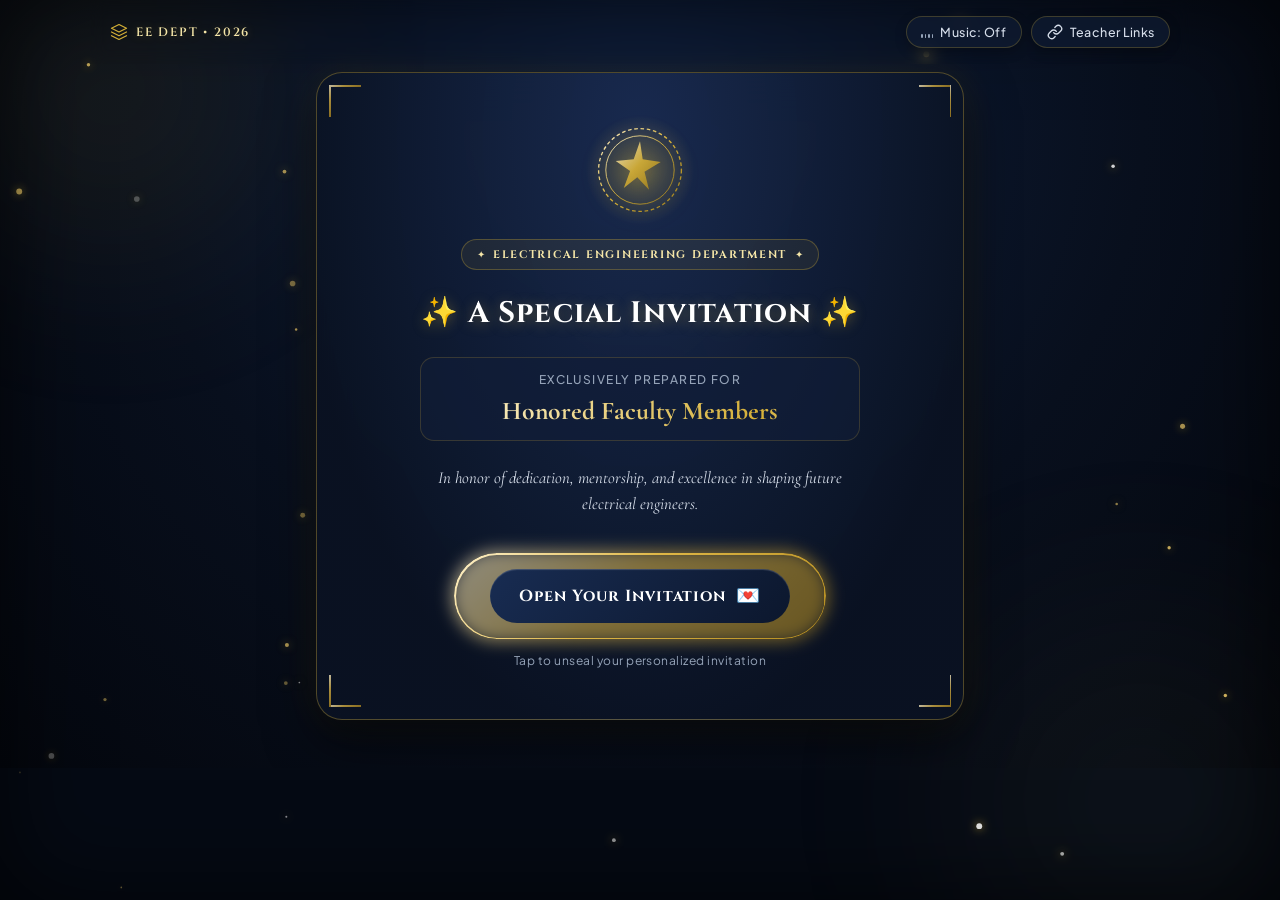
<file: index.html>
<!DOCTYPE html>
<html lang="en">
<head>
  <meta charset="UTF-8">
  <script>
    // Ensure base href is set so nested routes like /invite/:slug resolve assets from the app root
    (function() {
      var pathname = window.location.pathname;
      var baseHref = '/';
      if (pathname.includes('/invite/')) {
        baseHref = pathname.substring(0, pathname.indexOf('/invite/') + 1);
      }
      var baseEl = document.createElement('base');
      baseEl.href = baseHref;
      document.head.insertBefore(baseEl, document.head.firstChild);
    })();
  </script>
  <meta name="viewport" content="width=device-width, initial-scale=1.0, maximum-scale=5.0">
  <title>Teacher’s Day Celebration 2026 | Electrical Engineering Department</title>
  <meta name="description" content="A special digital invitation to the Teacher's Day Celebration 2026 - Electrical Engineering Department.">
  <meta name="theme-color" content="#070d18">

  <!-- Open Graph / WhatsApp Sharing Meta Tags -->
  <meta property="og:title" content="A Special Invitation | Teacher's Day Celebration 2026">
  <meta property="og:description" content="You are cordially invited to the Teacher's Day Celebration by the Electrical Engineering Department.">
  <meta property="og:type" content="website">

  <!-- Favicon & Icons -->
  <link rel="icon" href="data:image/svg+xml,<svg xmlns='http://www.w3.org/2000/svg' viewBox='0 0 100 100'><text y='.9em' font-size='90'>🎓</text></svg>">

  <!-- Google Fonts: Cormorant Garamond, Cinzel & Plus Jakarta Sans -->
  <link rel="preconnect" href="https://fonts.googleapis.com">
  <link rel="preconnect" href="https://fonts.gstatic.com" crossorigin>
  <link href="https://fonts.googleapis.com/css2?family=Cinzel:wght@500;600;700;800&family=Cormorant+Garamond:ital,wght@0,400;0,600;0,700;1,400;1,600&family=Plus+Jakarta+Sans:wght@300;400;500;600;700&display=swap" rel="stylesheet">

  <!-- GitHub Pages SPA Redirect Receiver Script -->
  <script>
    (function(l) {
      if (l.search[1] === '/') {
        var decoded = l.search.slice(1).split('&').map(function(s) { 
          return s.replace(/~and~/g, '&');
        }).join('?');
        window.history.replaceState(null, null,
          l.pathname.slice(0, -1) + decoded + l.hash
        );
      }
    }(window.location));
  </script>

  <link rel="stylesheet" href="style.css">
</head>
<body>
  <!-- Ambient Gold Dust Canvas -->
  <canvas id="particlesCanvas" class="particles-canvas" aria-hidden="true"></canvas>

  <!-- Background Decorative Glows -->
  <div class="glow-orb orb-top-left" aria-hidden="true"></div>
  <div class="glow-orb orb-bottom-right" aria-hidden="true"></div>
  <div class="ambient-vignette" aria-hidden="true"></div>

  <!-- Audio Control Bar (Top Right) -->
  <header class="top-nav">
    <div class="brand-crest">
      <svg class="crest-icon" viewBox="0 0 24 24" fill="none" stroke="currentColor" stroke-width="1.6" stroke-linecap="round" stroke-linejoin="round">
        <path d="M12 2L2 7l10 5 10-5-10-5zM2 17l10 5 10-5M2 12l10 5 10-5"/>
      </svg>
      <span class="crest-text">EE DEPT • 2026</span>
    </div>

    <div class="nav-actions">
      <!-- Music Toggle Button -->
      <button id="musicToggleBtn" class="pill-btn music-btn" aria-label="Toggle ambient music" title="Toggle background music">
        <span class="music-waves" aria-hidden="true">
          <span></span><span></span><span></span><span></span>
        </span>
        <span id="musicBtnLabel" class="music-label">Music: Off</span>
      </button>

      <!-- Admin / Links Directory Button -->
      <button id="directoryModalBtn" class="pill-btn directory-btn" aria-label="Teacher Links Directory" title="View all 9 personalized links">
        <svg viewBox="0 0 24 24" width="16" height="16" fill="none" stroke="currentColor" stroke-width="2" stroke-linecap="round" stroke-linejoin="round">
          <path d="M10 13a5 5 0 0 0 7.54.54l3-3a5 5 0 0 0-7.07-7.07l-1.72 1.71"/>
          <path d="M14 11a5 5 0 0 0-7.54-.54l-3 3a5 5 0 0 0 7.07 7.07l1.71-1.71"/>
        </svg>
        <span>Teacher Links</span>
      </button>
    </div>
  </header>

  <!-- MAIN WRAPPER -->
  <main class="invitation-container" id="mainApp">

    <!-- ==============================================
         STAGE 1: LUXURY COVER / ENVELOPE OPENING SCREEN
         ============================================== -->
    <section id="coverStage" class="screen-stage active" aria-label="Invitation Cover">
      <div class="cover-card glass-panel">
        
        <!-- Ornate Corner Accents -->
        <div class="ornament top-left" aria-hidden="true"></div>
        <div class="ornament top-right" aria-hidden="true"></div>
        <div class="ornament bottom-left" aria-hidden="true"></div>
        <div class="ornament bottom-right" aria-hidden="true"></div>

        <div class="cover-content">
          <!-- Sparkle Emblem -->
          <div class="emblem-wrapper">
            <div class="emblem-halo"></div>
            <div class="emblem-circle">
              <svg class="emblem-svg" viewBox="0 0 100 100" fill="none">
                <circle cx="50" cy="50" r="46" stroke="url(#goldGradient)" stroke-width="1.5" stroke-dasharray="4 3"/>
                <circle cx="50" cy="50" r="38" stroke="url(#goldGradient)" stroke-width="1"/>
                <path d="M50 18 L53 38 L73 41 L55 52 L60 72 L47 58 L32 70 L39 51 L23 40 L43 38 Z" fill="url(#goldGradient)" opacity="0.9"/>
                <defs>
                  <linearGradient id="goldGradient" x1="0%" y1="0%" x2="100%" y2="100%">
                    <stop offset="0%" stop-color="#fdf0cd"/>
                    <stop offset="50%" stop-color="#d4af37"/>
                    <stop offset="100%" stop-color="#9a7b1c"/>
                  </linearGradient>
                </defs>
              </svg>
            </div>
          </div>

          <div class="golden-tag">
            <span class="tag-sparkle">✦</span>
            <span class="tag-text">ELECTRICAL ENGINEERING DEPARTMENT</span>
            <span class="tag-sparkle">✦</span>
          </div>

          <h2 class="cover-badge">✨ A Special Invitation ✨</h2>

          <!-- Dynamic greeting teaser if valid teacher -->
          <div id="coverTeacherTeaser" class="cover-teaser">
            <span class="prepared-for">Exclusively prepared for</span>
            <div id="teaserTeacherName" class="teacher-highlight shimmer-text">Honored Faculty Member</div>
          </div>

          <p class="cover-subtext">
            In honor of dedication, mentorship, and excellence in shaping future electrical engineers.
          </p>

          <!-- Interactive Seal Button -->
          <div class="envelope-cta">
            <button id="openInvitationBtn" class="luxury-open-btn" aria-label="Open Your Invitation">
              <span class="btn-glow"></span>
              <span class="btn-border"></span>
              <span class="btn-text">
                <span class="btn-label">Open Your Invitation</span>
                <span class="btn-icon">💌</span>
              </span>
            </button>
            <span class="btn-hint">Tap to unseal your personalized invitation</span>
          </div>

        </div>
      </div>
    </section>

    <!-- ==============================================
         STAGE 2: MAIN PERSONALIZED INVITATION CARD
         ============================================== -->
    <section id="cardStage" class="screen-stage hidden" aria-label="Personalized Invitation Details">
      <div class="invitation-card-wrapper">
        <article class="invitation-card glass-panel" id="printableCard">

          <!-- Gold Metallic Foil Borders & Filigrees -->
          <div class="ornament top-left" aria-hidden="true"></div>
          <div class="ornament top-right" aria-hidden="true"></div>
          <div class="ornament bottom-left" aria-hidden="true"></div>
          <div class="ornament bottom-right" aria-hidden="true"></div>
          <div class="card-inner-border" aria-hidden="true"></div>

          <div class="card-body">
            
            <!-- Top Leaf Header -->
            <div class="invite-header-tag">
              <span class="leaf-deco">🌿</span>
              <span class="card-subtitle-text">A Special Invitation</span>
              <span class="leaf-deco">🌿</span>
            </div>

            <!-- Personalized Salutation -->
            <div class="salutation-container">
              <div class="greeting-prefix">Dear</div>
              <h1 id="invitationTeacherName" class="teacher-title-name">
                Prof. Dr. Irfan Abid
              </h1>
              <div class="salutation-line" aria-hidden="true"></div>
            </div>

            <!-- Inspirational Quote -->
            <blockquote class="teacher-quote">
              <span class="quote-mark">“</span>
              <span class="quote-text">A great teacher inspires, guides, and leaves a lasting impact.</span>
              <span class="quote-mark">”</span>
            </blockquote>

            <div class="intro-courtesy">
              With heartfelt gratitude and appreciation,<br>
              You are warmly invited to our
            </div>

            <!-- Event Title Badge -->
            <div class="event-title-badge">
              <div class="crest-line" aria-hidden="true"></div>
              <h2 class="main-event-title">Teacher’s Day Celebration 2026</h2>
              <div class="crest-line" aria-hidden="true"></div>
            </div>

            <!-- Event Metadata Grid -->
            <div class="event-details-grid">
              
              <div class="detail-item">
                <div class="detail-icon-circle">
                  <span class="icon">📅</span>
                </div>
                <div class="detail-info">
                  <span class="detail-label">Date</span>
                  <span class="detail-value" id="eventDateText">5 October 2026</span>
                </div>
              </div>

              <div class="detail-item">
                <div class="detail-icon-circle">
                  <span class="icon">⏰</span>
                </div>
                <div class="detail-info">
                  <span class="detail-label">Time</span>
                  <span class="detail-value" id="eventTimeText">1:00 PM</span>
                </div>
              </div>

              <div class="detail-item">
                <div class="detail-icon-circle">
                  <span class="icon">📍</span>
                </div>
                <div class="detail-info">
                  <span class="detail-label">Venue</span>
                  <span class="detail-value" id="eventVenueText">Room 66</span>
                </div>
              </div>

              <div class="detail-item full-width">
                <div class="detail-icon-circle">
                  <span class="icon">🏫</span>
                </div>
                <div class="detail-info">
                  <span class="detail-label">Department</span>
                  <span class="detail-value" id="eventDeptText">Electrical Engineering Department</span>
                </div>
              </div>

            </div>

            <!-- Divider -->
            <div class="filigree-divider" aria-hidden="true">
              <span class="line"></span>
              <span class="diamond">◆</span>
              <span class="line"></span>
            </div>

            <!-- Emotional Closing Note -->
            <p class="card-highlight-message">
              Your presence will make this celebration even more special.
            </p>

            <div class="card-signature-block">
              <span class="signature-respect">With sincere gratitude and respect,</span>
              <strong class="signature-sender">Your Students ❤️</strong>
            </div>

            <!-- Action Buttons for Teacher Convenience -->
            <div class="card-action-bar">
              <!-- Calendar Add -->
              <button id="addToCalendarBtn" class="action-btn calendar-action" title="Add this event to your calendar">
                <svg viewBox="0 0 24 24" width="18" height="18" fill="none" stroke="currentColor" stroke-width="2" stroke-linecap="round" stroke-linejoin="round">
                  <rect x="3" y="4" width="18" height="18" rx="2" ry="2"/>
                  <line x1="16" y1="2" x2="16" y2="6"/>
                  <line x1="8" y1="2" x2="8" y2="6"/>
                  <line x1="3" y1="10" x2="21" y2="10"/>
                  <path d="M12 14v4M10 16h4"/>
                </svg>
                <span>Add to Calendar</span>
              </button>

              <!-- RSVP / Share Feedback via WhatsApp -->
              <button id="rsvpBtn" class="action-btn rsvp-action" title="Acknowledge or send warm wishes">
                <svg viewBox="0 0 24 24" width="18" height="18" fill="none" stroke="currentColor" stroke-width="2" stroke-linecap="round" stroke-linejoin="round">
                  <path d="M21 11.5a8.38 8.38 0 0 1-.9 3.8 8.5 8.5 0 0 1-7.6 4.7 8.38 8.38 0 0 1-3.8-.9L3 21l1.9-5.7a8.38 8.38 0 0 1-.9-3.8 8.5 8.5 0 0 1 4.7-7.6 8.38 8.38 0 0 1 3.8-.9h.5a8.48 8.48 0 0 1 8 8v.5z"/>
                </svg>
                <span>Acknowledge / RSVP</span>
              </button>
            </div>

            <!-- Back to Cover button -->
            <button id="reviewCoverBtn" class="text-link-btn" title="View opening cover again">
              <span>↺ View Opening Cover</span>
            </button>

          </div>
        </article>
      </div>
    </section>

    <!-- ==============================================
         STAGE 3: 404 / INVITATION NOT FOUND SCREEN
         ============================================== -->
    <section id="notFoundStage" class="screen-stage hidden" aria-label="Invitation Not Found">
      <div class="cover-card glass-panel not-found-panel">
        <div class="ornament top-left" aria-hidden="true"></div>
        <div class="ornament top-right" aria-hidden="true"></div>
        <div class="ornament bottom-left" aria-hidden="true"></div>
        <div class="ornament bottom-right" aria-hidden="true"></div>

        <div class="cover-content">
          <div class="not-found-icon">⚠️</div>
          <h2 class="not-found-title">Invitation Not Found</h2>
          <p class="not-found-desc">
            We couldn’t find a personalized invitation for the address:
            <br>
            <code id="invalidPathDisplay" class="invalid-code-badge">/invite/...</code>
          </p>
          <p class="not-found-hint">
            Please make sure you entered the correct teacher link or choose your honored faculty member from the directory.
          </p>

          <div class="not-found-actions">
            <button id="openDefaultInviteBtn" class="luxury-open-btn">
              <span class="btn-text">
                <span class="btn-label">View General Invitation</span>
                <span class="btn-icon">🏛️</span>
              </span>
            </button>
            <button id="viewDirectoryFrom404Btn" class="pill-btn directory-btn">
              <span>View All 9 Teacher Links</span>
            </button>
          </div>
        </div>
      </div>
    </section>

  </main>

  <!-- ==============================================
       ADMIN / TEACHER LINKS DIRECTORY MODAL
       ============================================== -->
  <aside id="directoryModal" class="modal-overlay hidden" aria-hidden="true" role="dialog" aria-labelledby="modalHeading">
    <div class="modal-container glass-panel">
      <div class="modal-header">
        <div class="modal-header-text">
          <div class="modal-pretitle">ELECTRICAL ENGINEERING DEPARTMENT</div>
          <h2 id="modalHeading" class="modal-title">Personalized Teacher Links</h2>
          <p class="modal-desc">
            Click any link to view the invitation, or tap <strong>Copy Link</strong> / <strong>WhatsApp</strong> to directly send it to the professor.
          </p>
        </div>
        <button id="closeModalBtn" class="modal-close-btn" aria-label="Close modal">×</button>
      </div>

      <div class="modal-body">
        <div class="links-list" id="teachersListContainer">
          <!-- Dynamically populated from script.js -->
        </div>
      </div>

      <div class="modal-footer">
        <div class="modal-tip">
          💡 <strong>Tip for WhatsApp:</strong> Tap "WhatsApp" next to any teacher to open WhatsApp Web/App with a pre-composed polite message including their personalized link!
        </div>
      </div>
    </div>
  </aside>

  <!-- Toast Notification Bubble -->
  <div id="toastNotification" class="toast-bubble" role="status" aria-live="polite">
    <span id="toastIcon">✨</span>
    <span id="toastMessage">Link copied to clipboard!</span>
  </div>

  <script src="script.js"></script>
</body>
</html>
</file>
<file: style.css>
/* ==========================================================================
   TEACHER'S DAY CELEBRATION 2026 - LUXURY INVITATION STYLESHEET
   Department of Electrical Engineering
   ========================================================================== */

/* --------------------------------------------------------------------------
   1. CSS VARIABLES & DESIGN SYSTEM
   -------------------------------------------------------------------------- */
:root {
  /* Luxury Color Palette */
  --bg-deep-space: #050a14;
  --bg-navy-dark: #070e1c;
  --bg-navy-card: rgba(13, 24, 46, 0.78);
  --bg-navy-card-border: rgba(212, 175, 55, 0.35);
  --bg-modal: #091325;

  /* Gold & Metallic Accents */
  --gold-primary: #d4af37;
  --gold-light: #f5e6a8;
  --gold-bright: #ffd700;
  --gold-dark: #9e7d23;
  --gold-muted: rgba(212, 175, 55, 0.2);
  --gold-gradient: linear-gradient(135deg, #fff2cc 0%, #dfb746 45%, #b38b1f 100%);
  --gold-gradient-border: linear-gradient(135deg, rgba(255, 235, 160, 0.6) 0%, rgba(212, 175, 55, 0.3) 50%, rgba(160, 120, 20, 0.6) 100%);
  --gold-glow: 0 0 25px rgba(212, 175, 55, 0.25);
  --gold-glow-intense: 0 0 35px rgba(212, 175, 55, 0.45);

  /* Text Colors */
  --text-primary: #fcfbfa;
  --text-secondary: #d6deea;
  --text-muted: #95a3b8;
  --text-gold: #f3df9b;

  /* Fonts */
  --font-serif-display: 'Cinzel', serif;
  --font-serif-body: 'Cormorant Garamond', Georgia, serif;
  --font-sans: 'Plus Jakarta Sans', -apple-system, BlinkMacSystemFont, "Segoe UI", Roboto, sans-serif;

  /* Elevation & Shadows */
  --shadow-card: 0 20px 50px rgba(0, 0, 0, 0.6), 0 0 40px rgba(212, 175, 55, 0.1);
  --shadow-lg: 0 25px 60px rgba(0, 0, 0, 0.75);

  /* Transitions */
  --transition-smooth: all 0.4s cubic-bezier(0.16, 1, 0.3, 1);
  --transition-fast: all 0.2s ease;
}

/* --------------------------------------------------------------------------
   2. RESET & BASE
   -------------------------------------------------------------------------- */
*, *::before, *::after {
  box-sizing: border-box;
  margin: 0;
  padding: 0;
}

html, body {
  width: 100%;
  min-height: 100%;
  background-color: var(--bg-deep-space);
  color: var(--text-primary);
  font-family: var(--font-sans);
  line-height: 1.6;
  overflow-x: hidden;
  -webkit-font-smoothing: antialiased;
  -moz-osx-font-smoothing: grayscale;
}

body {
  position: relative;
  display: flex;
  flex-direction: column;
  align-items: center;
  justify-content: flex-start;
  padding: 0;
  margin: 0;
  background: radial-gradient(circle at 50% 15%, #0f1f3d 0%, #080f1d 55%, #04070e 100%);
}

/* --------------------------------------------------------------------------
   3. BACKGROUND AMBIENCE & PARTICLES
   -------------------------------------------------------------------------- */
.particles-canvas {
  position: fixed;
  top: 0;
  left: 0;
  width: 100%;
  height: 100%;
  pointer-events: none;
  z-index: 1;
}

.glow-orb {
  position: fixed;
  border-radius: 50%;
  filter: blur(100px);
  pointer-events: none;
  z-index: 0;
  opacity: 0.35;
  animation: pulseOrb 12s ease-in-out infinite alternate;
}

.orb-top-left {
  top: -100px;
  left: -80px;
  width: 380px;
  height: 380px;
  background: radial-gradient(circle, rgba(212, 175, 55, 0.35), rgba(15, 31, 61, 0));
}

.orb-bottom-right {
  bottom: -120px;
  right: -80px;
  width: 440px;
  height: 440px;
  background: radial-gradient(circle, rgba(30, 64, 120, 0.45), rgba(212, 175, 55, 0.15), rgba(0, 0, 0, 0));
  animation-delay: -6s;
}

.ambient-vignette {
  position: fixed;
  inset: 0;
  pointer-events: none;
  z-index: 1;
  box-shadow: inset 0 0 100px rgba(0, 0, 0, 0.7);
}

@keyframes pulseOrb {
  0% { transform: scale(1) translate(0, 0); opacity: 0.28; }
  50% { transform: scale(1.15) translate(20px, 15px); opacity: 0.42; }
  100% { transform: scale(1) translate(0, 0); opacity: 0.28; }
}

/* --------------------------------------------------------------------------
   4. NAVIGATION BAR (AUDIO & DIRECTORY CONTROLS)
   -------------------------------------------------------------------------- */
.top-nav {
  position: sticky;
  top: 0;
  width: 100%;
  max-width: 1100px;
  display: flex;
  align-items: center;
  justify-content: space-between;
  padding: 1rem 1.25rem;
  z-index: 50;
  backdrop-filter: blur(8px);
  -webkit-backdrop-filter: blur(8px);
}

.brand-crest {
  display: flex;
  align-items: center;
  gap: 0.5rem;
  color: var(--gold-light);
  font-family: var(--font-serif-display);
  font-size: 0.75rem;
  letter-spacing: 0.15em;
  font-weight: 600;
  text-shadow: 0 0 10px rgba(212, 175, 55, 0.3);
}

.crest-icon {
  width: 18px;
  height: 18px;
  color: var(--gold-primary);
}

.nav-actions {
  display: flex;
  align-items: center;
  gap: 0.6rem;
}

.pill-btn {
  display: inline-flex;
  align-items: center;
  gap: 0.45rem;
  padding: 0.45rem 0.9rem;
  border-radius: 9999px;
  font-size: 0.78rem;
  font-family: var(--font-sans);
  font-weight: 500;
  letter-spacing: 0.03em;
  background: rgba(15, 27, 50, 0.75);
  color: var(--text-secondary);
  border: 1px solid rgba(212, 175, 55, 0.25);
  cursor: pointer;
  transition: var(--transition-fast);
  backdrop-filter: blur(10px);
  -webkit-backdrop-filter: blur(10px);
  box-shadow: 0 4px 12px rgba(0, 0, 0, 0.25);
}

.pill-btn:hover {
  background: rgba(22, 38, 70, 0.9);
  color: var(--text-primary);
  border-color: var(--gold-primary);
  transform: translateY(-1px);
  box-shadow: 0 6px 16px rgba(212, 175, 55, 0.18);
}

.pill-btn:active {
  transform: translateY(0);
}

/* Audio Visualizer Waves */
.music-waves {
  display: flex;
  align-items: flex-end;
  gap: 2px;
  height: 12px;
  width: 12px;
}

.music-waves span {
  width: 2px;
  background-color: var(--text-muted);
  border-radius: 1px;
  height: 4px;
  transition: background-color 0.3s ease;
}

.music-btn.playing .music-waves span {
  background-color: var(--gold-primary);
  animation: wavePulse 1s ease-in-out infinite alternate;
}

.music-btn.playing .music-waves span:nth-child(1) { height: 6px; animation-delay: 0.1s; }
.music-btn.playing .music-waves span:nth-child(2) { height: 12px; animation-delay: 0.3s; }
.music-btn.playing .music-waves span:nth-child(3) { height: 8px; animation-delay: 0.15s; }
.music-btn.playing .music-waves span:nth-child(4) { height: 10px; animation-delay: 0.4s; }

@keyframes wavePulse {
  0% { transform: scaleY(0.4); }
  100% { transform: scaleY(1.1); }
}

/* --------------------------------------------------------------------------
   5. STAGE MANAGEMENT (CONTAINER & TRANSITIONS)
   -------------------------------------------------------------------------- */
.invitation-container {
  position: relative;
  width: 100%;
  max-width: 680px;
  padding: 0.5rem 1rem 3rem 1rem;
  z-index: 10;
  display: flex;
  flex-direction: column;
  align-items: center;
}

.screen-stage {
  width: 100%;
  transition: opacity 0.5s ease, transform 0.5s cubic-bezier(0.16, 1, 0.3, 1);
}

.screen-stage.hidden {
  display: none !important;
  opacity: 0;
  transform: scale(0.96) translateY(12px);
  pointer-events: none;
}

.screen-stage.active {
  display: block;
  opacity: 1;
  transform: scale(1) translateY(0);
  animation: stageFadeIn 0.6s cubic-bezier(0.16, 1, 0.3, 1) forwards;
}

@keyframes stageFadeIn {
  from {
    opacity: 0;
    transform: scale(0.96) translateY(18px);
  }
  to {
    opacity: 1;
    transform: scale(1) translateY(0);
  }
}

/* --------------------------------------------------------------------------
   6. GLASS PANEL & LUXURY ORNAMENTS
   -------------------------------------------------------------------------- */
.glass-panel {
  position: relative;
  background: var(--bg-navy-card);
  backdrop-filter: blur(20px);
  -webkit-backdrop-filter: blur(20px);
  border: 1px solid var(--bg-navy-card-border);
  border-radius: 24px;
  box-shadow: var(--shadow-card);
  overflow: hidden;
}

/* Ornate Corner Accents */
.ornament {
  position: absolute;
  width: 32px;
  height: 32px;
  pointer-events: none;
  z-index: 5;
  background-repeat: no-repeat;
  opacity: 0.75;
}

.ornament::before,
.ornament::after {
  content: '';
  position: absolute;
  background: var(--gold-gradient);
}

/* Top Left */
.ornament.top-left { top: 12px; left: 12px; }
.ornament.top-left::before { top: 0; left: 0; width: 100%; height: 1.5px; }
.ornament.top-left::after  { top: 0; left: 0; width: 1.5px; height: 100%; }

/* Top Right */
.ornament.top-right { top: 12px; right: 12px; }
.ornament.top-right::before { top: 0; right: 0; width: 100%; height: 1.5px; }
.ornament.top-right::after  { top: 0; right: 0; width: 1.5px; height: 100%; }

/* Bottom Left */
.ornament.bottom-left { bottom: 12px; left: 12px; }
.ornament.bottom-left::before { bottom: 0; left: 0; width: 100%; height: 1.5px; }
.ornament.bottom-left::after  { bottom: 0; left: 0; width: 1.5px; height: 100%; }

/* Bottom Right */
.ornament.bottom-right { bottom: 12px; right: 12px; }
.ornament.bottom-right::before { bottom: 0; right: 0; width: 100%; height: 1.5px; }
.ornament.bottom-right::after  { bottom: 0; right: 0; width: 1.5px; height: 100%; }

/* --------------------------------------------------------------------------
   7. STAGE 1: COVER SCREEN
   -------------------------------------------------------------------------- */
.cover-card {
  padding: 3.25rem 2rem 3rem 2rem;
  text-align: center;
  border-radius: 26px;
  position: relative;
  background: radial-gradient(ellipse at 50% 10%, rgba(26, 44, 82, 0.9) 0%, rgba(10, 18, 34, 0.95) 75%);
}

.cover-content {
  display: flex;
  flex-direction: column;
  align-items: center;
  position: relative;
  z-index: 2;
}

/* Gold Emblem */
.emblem-wrapper {
  position: relative;
  width: 90px;
  height: 90px;
  margin-bottom: 1.5rem;
  display: flex;
  align-items: center;
  justify-content: center;
}

.emblem-halo {
  position: absolute;
  inset: -10px;
  border-radius: 50%;
  background: radial-gradient(circle, rgba(212, 175, 55, 0.35) 0%, transparent 70%);
  animation: haloPulse 4s ease-in-out infinite alternate;
}

.emblem-circle {
  position: relative;
  width: 100%;
  height: 100%;
}

.emblem-svg {
  width: 100%;
  height: 100%;
  filter: drop-shadow(0 4px 10px rgba(212, 175, 55, 0.3));
}

@keyframes haloPulse {
  0% { transform: scale(0.9); opacity: 0.5; }
  100% { transform: scale(1.15); opacity: 0.9; }
}

/* Golden Tag */
.golden-tag {
  display: inline-flex;
  align-items: center;
  gap: 0.5rem;
  padding: 0.35rem 0.9rem;
  border-radius: 100px;
  background: rgba(212, 175, 55, 0.08);
  border: 1px solid rgba(212, 175, 55, 0.3);
  margin-bottom: 1.25rem;
}

.tag-sparkle {
  color: var(--gold-light);
  font-size: 0.65rem;
}

.tag-text {
  font-family: var(--font-serif-display);
  font-size: 0.68rem;
  letter-spacing: 0.16em;
  font-weight: 700;
  color: var(--gold-light);
}

.cover-badge {
  font-family: var(--font-serif-display);
  font-size: clamp(1.4rem, 4vw, 1.85rem);
  font-weight: 700;
  letter-spacing: 0.04em;
  color: #ffffff;
  margin-bottom: 1.25rem;
  text-shadow: 0 2px 14px rgba(212, 175, 55, 0.4);
}

/* Teacher teaser on cover */
.cover-teaser {
  margin-bottom: 1.5rem;
  padding: 0.75rem 1.25rem;
  background: rgba(18, 30, 56, 0.65);
  border-radius: 14px;
  border: 1px solid rgba(212, 175, 55, 0.2);
  width: 100%;
  max-width: 440px;
}

.prepared-for {
  display: block;
  font-size: 0.75rem;
  text-transform: uppercase;
  letter-spacing: 0.12em;
  color: var(--text-muted);
  margin-bottom: 0.3rem;
  font-weight: 500;
}

.teacher-highlight {
  font-family: var(--font-serif-body);
  font-size: clamp(1.25rem, 3.5vw, 1.6rem);
  font-weight: 700;
  color: var(--gold-light);
  line-height: 1.3;
}

.shimmer-text {
  background: linear-gradient(90deg, #fef4d1 0%, #d4af37 40%, #ffffff 60%, #dfb746 100%);
  background-size: 200% auto;
  color: transparent;
  -webkit-background-clip: text;
  background-clip: text;
  animation: shineText 5s linear infinite;
}

@keyframes shineText {
  to { background-position: 200% center; }
}

.cover-subtext {
  font-family: var(--font-serif-body);
  font-style: italic;
  font-size: 1.05rem;
  color: var(--text-secondary);
  max-width: 420px;
  margin-bottom: 2.25rem;
  line-height: 1.55;
}

/* Luxury Envelope Button */
.envelope-cta {
  display: flex;
  flex-direction: column;
  align-items: center;
  gap: 0.75rem;
}

.luxury-open-btn {
  position: relative;
  border: none;
  background: transparent;
  cursor: pointer;
  padding: 1.05rem 2.2rem;
  border-radius: 9999px;
  outline: none;
  transition: transform 0.25s cubic-bezier(0.34, 1.56, 0.64, 1), box-shadow 0.25s ease;
  touch-action: manipulation;
}

.luxury-open-btn .btn-glow {
  position: absolute;
  inset: -3px;
  border-radius: 9999px;
  background: var(--gold-gradient);
  filter: blur(8px);
  opacity: 0.55;
  transition: opacity 0.3s ease;
}

.luxury-open-btn .btn-border {
  position: absolute;
  inset: 0;
  border-radius: 9999px;
  padding: 1.5px;
  background: var(--gold-gradient);
  -webkit-mask: linear-gradient(#fff 0 0) content-box, linear-gradient(#fff 0 0);
  -webkit-mask-composite: xor;
  mask-composite: exclude;
}

.luxury-open-btn .btn-text {
  position: relative;
  display: flex;
  align-items: center;
  gap: 0.6rem;
  z-index: 2;
  background: linear-gradient(135deg, #182c52 0%, #0c172d 100%);
  padding: 0.85rem 1.85rem;
  border-radius: 9999px;
  color: #fff;
  font-family: var(--font-serif-display);
  font-size: 1rem;
  font-weight: 700;
  letter-spacing: 0.06em;
  box-shadow: inset 0 1px 1px rgba(255, 255, 255, 0.2);
}

.luxury-open-btn .btn-icon {
  font-size: 1.2rem;
  transition: transform 0.3s ease;
}

.luxury-open-btn:hover {
  transform: translateY(-2px) scale(1.02);
}

.luxury-open-btn:hover .btn-glow {
  opacity: 0.85;
  filter: blur(12px);
}

.luxury-open-btn:hover .btn-icon {
  transform: scale(1.2) rotate(10deg);
}

.luxury-open-btn:active {
  transform: translateY(1px) scale(0.98);
}

.btn-hint {
  font-size: 0.75rem;
  color: var(--text-muted);
  letter-spacing: 0.04em;
}

/* --------------------------------------------------------------------------
   8. STAGE 2: INVITATION CARD
   -------------------------------------------------------------------------- */
.invitation-card-wrapper {
  width: 100%;
  perspective: 1000px;
}

.invitation-card {
  padding: 3rem 2.2rem 2.8rem 2.2rem;
  border-radius: 28px;
  position: relative;
  background: radial-gradient(ellipse at 50% 15%, rgba(22, 38, 70, 0.88) 0%, rgba(9, 17, 32, 0.94) 85%);
  border: 1.5px solid rgba(212, 175, 55, 0.35);
  box-shadow: var(--shadow-card);
}

/* Card Double Inner Gold Border */
.card-inner-border {
  position: absolute;
  inset: 10px;
  border-radius: 20px;
  border: 1px solid rgba(212, 175, 55, 0.22);
  pointer-events: none;
}

.card-body {
  position: relative;
  z-index: 3;
  display: flex;
  flex-direction: column;
  align-items: center;
  text-align: center;
}

/* Top Leaf Tag */
.invite-header-tag {
  display: inline-flex;
  align-items: center;
  gap: 0.6rem;
  font-family: var(--font-serif-display);
  font-size: 0.82rem;
  font-weight: 600;
  letter-spacing: 0.18em;
  color: var(--gold-light);
  text-transform: uppercase;
  margin-bottom: 1.75rem;
  padding-bottom: 0.25rem;
}

.leaf-deco {
  font-size: 0.95rem;
  filter: drop-shadow(0 2px 4px rgba(0, 0, 0, 0.4));
}

/* Personalized Salutation */
.salutation-container {
  margin-bottom: 1.25rem;
  width: 100%;
}

.greeting-prefix {
  font-family: var(--font-serif-body);
  font-style: italic;
  font-size: 1.3rem;
  color: var(--gold-light);
  margin-bottom: 0.2rem;
}

.teacher-title-name {
  font-family: var(--font-serif-display);
  font-size: clamp(1.65rem, 5vw, 2.35rem);
  font-weight: 700;
  line-height: 1.25;
  letter-spacing: 0.02em;
  color: #ffffff;
  text-shadow: 0 2px 20px rgba(212, 175, 55, 0.45);
}

.salutation-line {
  width: 80px;
  height: 2px;
  background: var(--gold-gradient);
  margin: 0.85rem auto 0 auto;
  border-radius: 2px;
  box-shadow: 0 0 10px rgba(212, 175, 55, 0.6);
}

/* Inspirational Quote */
.teacher-quote {
  position: relative;
  max-width: 480px;
  margin: 1.25rem 0 1.5rem 0;
  padding: 0.85rem 1.2rem;
  font-family: var(--font-serif-body);
  font-size: clamp(1.15rem, 3.2vw, 1.35rem);
  font-style: italic;
  line-height: 1.5;
  color: #f1ebd8;
  background: rgba(212, 175, 55, 0.05);
  border-radius: 12px;
  border-left: 2px solid var(--gold-primary);
  border-right: 2px solid var(--gold-primary);
}

.quote-mark {
  color: var(--gold-primary);
  font-size: 1.4rem;
  line-height: 0;
  vertical-align: -0.2em;
}

/* Courteous Intro */
.intro-courtesy {
  font-family: var(--font-sans);
  font-size: 0.95rem;
  color: var(--text-secondary);
  line-height: 1.6;
  margin-bottom: 1.4rem;
  letter-spacing: 0.01em;
}

/* Event Title Badge */
.event-title-badge {
  display: flex;
  align-items: center;
  justify-content: center;
  gap: 0.8rem;
  width: 100%;
  margin-bottom: 1.85rem;
}

.crest-line {
  flex: 1;
  max-width: 60px;
  height: 1px;
  background: linear-gradient(90deg, transparent, rgba(212, 175, 55, 0.5));
}

.crest-line:last-child {
  background: linear-gradient(90deg, rgba(212, 175, 55, 0.5), transparent);
}

.main-event-title {
  font-family: var(--font-serif-display);
  font-size: clamp(1.3rem, 4vw, 1.85rem);
  font-weight: 800;
  letter-spacing: 0.05em;
  text-transform: uppercase;
  background: var(--gold-gradient);
  -webkit-background-clip: text;
  background-clip: text;
  color: transparent;
  text-shadow: 0 3px 15px rgba(212, 175, 55, 0.25);
}

/* Event Details Grid */
.event-details-grid {
  display: grid;
  grid-template-columns: repeat(3, 1fr);
  gap: 0.85rem;
  width: 100%;
  margin-bottom: 1.85rem;
}

.detail-item {
  display: flex;
  flex-direction: column;
  align-items: center;
  padding: 0.85rem 0.6rem;
  background: rgba(15, 27, 52, 0.65);
  border: 1px solid rgba(212, 175, 55, 0.22);
  border-radius: 14px;
  transition: transform 0.2s ease, border-color 0.2s ease;
}

.detail-item:hover {
  transform: translateY(-2px);
  border-color: rgba(212, 175, 55, 0.5);
  background: rgba(22, 38, 72, 0.75);
}

.detail-item.full-width {
  grid-column: span 3;
  flex-direction: row;
  justify-content: center;
  gap: 0.85rem;
  padding: 0.85rem 1.25rem;
}

.detail-icon-circle {
  font-size: 1.35rem;
  margin-bottom: 0.3rem;
  filter: drop-shadow(0 2px 5px rgba(0, 0, 0, 0.3));
}

.detail-item.full-width .detail-icon-circle {
  margin-bottom: 0;
  font-size: 1.4rem;
}

.detail-info {
  display: flex;
  flex-direction: column;
  align-items: center;
}

.detail-item.full-width .detail-info {
  align-items: flex-start;
  text-align: left;
}

.detail-label {
  font-size: 0.7rem;
  text-transform: uppercase;
  letter-spacing: 0.1em;
  color: var(--text-muted);
  font-weight: 500;
}

.detail-value {
  font-family: var(--font-sans);
  font-size: 0.95rem;
  font-weight: 700;
  color: #ffffff;
  letter-spacing: 0.02em;
  margin-top: 0.1rem;
}

.detail-item.full-width .detail-value {
  font-family: var(--font-serif-display);
  font-size: 0.95rem;
  color: var(--gold-light);
}

/* Filigree Divider */
.filigree-divider {
  display: flex;
  align-items: center;
  justify-content: center;
  gap: 0.75rem;
  width: 100%;
  max-width: 280px;
  margin: 0.5rem auto 1.5rem auto;
}

.filigree-divider .line {
  flex: 1;
  height: 1px;
  background: linear-gradient(90deg, transparent, rgba(212, 175, 55, 0.4), transparent);
}

.filigree-divider .diamond {
  color: var(--gold-primary);
  font-size: 0.65rem;
}

/* Closing Highlight Message */
.card-highlight-message {
  font-family: var(--font-serif-body);
  font-size: 1.15rem;
  font-weight: 600;
  line-height: 1.45;
  color: #fff9e6;
  max-width: 480px;
  margin-bottom: 1.5rem;
  text-shadow: 0 1px 6px rgba(0, 0, 0, 0.4);
}

/* Signature Block */
.card-signature-block {
  display: flex;
  flex-direction: column;
  align-items: center;
  gap: 0.2rem;
  margin-bottom: 1.85rem;
}

.signature-respect {
  font-family: var(--font-serif-body);
  font-style: italic;
  font-size: 1rem;
  color: var(--text-secondary);
}

.signature-sender {
  font-family: var(--font-serif-display);
  font-size: 1.25rem;
  color: var(--gold-light);
  letter-spacing: 0.05em;
  font-weight: 700;
}

/* Card Action Bar */
.card-action-bar {
  display: flex;
  flex-wrap: wrap;
  align-items: center;
  justify-content: center;
  gap: 0.8rem;
  width: 100%;
  margin-bottom: 1.25rem;
}

.action-btn {
  display: inline-flex;
  align-items: center;
  justify-content: center;
  gap: 0.5rem;
  padding: 0.65rem 1.25rem;
  border-radius: 9999px;
  font-family: var(--font-sans);
  font-size: 0.85rem;
  font-weight: 600;
  letter-spacing: 0.02em;
  cursor: pointer;
  transition: var(--transition-fast);
  border: 1px solid transparent;
}

.calendar-action {
  background: rgba(212, 175, 55, 0.15);
  color: var(--gold-light);
  border-color: rgba(212, 175, 55, 0.4);
}

.calendar-action:hover {
  background: rgba(212, 175, 55, 0.28);
  border-color: var(--gold-primary);
  transform: translateY(-1px);
  box-shadow: 0 4px 15px rgba(212, 175, 55, 0.2);
}

.rsvp-action {
  background: #25d36622;
  color: #9feeb7;
  border-color: #25d36655;
}

.rsvp-action:hover {
  background: #25d36638;
  border-color: #25d366;
  transform: translateY(-1px);
  box-shadow: 0 4px 15px rgba(37, 211, 102, 0.2);
}

.text-link-btn {
  background: transparent;
  border: none;
  color: var(--text-muted);
  font-size: 0.8rem;
  cursor: pointer;
  letter-spacing: 0.04em;
  transition: color 0.2s ease;
  padding: 0.3rem 0.6rem;
}

.text-link-btn:hover {
  color: var(--gold-light);
  text-decoration: underline;
}

/* --------------------------------------------------------------------------
   9. STAGE 3: 404 / NOT FOUND PANEL
   -------------------------------------------------------------------------- */
.not-found-panel {
  border-color: rgba(239, 68, 68, 0.35);
  background: radial-gradient(ellipse at 50% 10%, rgba(60, 20, 25, 0.9) 0%, rgba(12, 16, 28, 0.95) 75%);
}

.not-found-icon {
  font-size: 3rem;
  margin-bottom: 1rem;
}

.not-found-title {
  font-family: var(--font-serif-display);
  font-size: clamp(1.4rem, 4vw, 1.85rem);
  color: #ffb4b4;
  margin-bottom: 1rem;
}

.not-found-desc {
  font-size: 0.95rem;
  color: var(--text-secondary);
  margin-bottom: 1rem;
  line-height: 1.6;
}

.invalid-code-badge {
  display: inline-block;
  margin-top: 0.4rem;
  background: rgba(0, 0, 0, 0.4);
  color: #ffd2d2;
  padding: 0.25rem 0.6rem;
  border-radius: 6px;
  font-family: monospace;
  font-size: 0.9rem;
  border: 1px solid rgba(255, 100, 100, 0.25);
}

.not-found-hint {
  font-size: 0.85rem;
  color: var(--text-muted);
  margin-bottom: 2rem;
  max-width: 420px;
}

.not-found-actions {
  display: flex;
  flex-direction: column;
  gap: 0.75rem;
  width: 100%;
  max-width: 320px;
}

/* --------------------------------------------------------------------------
   10. MODAL: TEACHER LINKS DIRECTORY & ADMIN SHARING
   -------------------------------------------------------------------------- */
.modal-overlay {
  position: fixed;
  inset: 0;
  background: rgba(3, 7, 15, 0.82);
  backdrop-filter: blur(12px);
  -webkit-backdrop-filter: blur(12px);
  z-index: 100;
  display: flex;
  align-items: center;
  justify-content: center;
  padding: 1.25rem;
  opacity: 1;
  transition: opacity 0.3s ease;
}

.modal-overlay.hidden {
  display: none !important;
  opacity: 0;
  pointer-events: none;
}

.modal-container {
  width: 100%;
  max-width: 620px;
  max-height: 85vh;
  display: flex;
  flex-direction: column;
  background: var(--bg-modal);
  border: 1px solid rgba(212, 175, 55, 0.35);
  border-radius: 20px;
  box-shadow: var(--shadow-lg);
  overflow: hidden;
  animation: modalScaleIn 0.3s cubic-bezier(0.16, 1, 0.3, 1);
}

@keyframes modalScaleIn {
  from { transform: scale(0.95) translateY(12px); opacity: 0; }
  to { transform: scale(1) translateY(0); opacity: 1; }
}

.modal-header {
  display: flex;
  align-items: flex-start;
  justify-content: space-between;
  padding: 1.25rem 1.5rem;
  border-bottom: 1px solid rgba(212, 175, 55, 0.2);
  background: rgba(12, 22, 42, 0.6);
}

.modal-pretitle {
  font-size: 0.68rem;
  font-family: var(--font-serif-display);
  letter-spacing: 0.15em;
  color: var(--gold-light);
  font-weight: 700;
}

.modal-title {
  font-family: var(--font-serif-display);
  font-size: 1.3rem;
  color: #ffffff;
  margin: 0.15rem 0 0.35rem 0;
}

.modal-desc {
  font-size: 0.82rem;
  color: var(--text-muted);
  line-height: 1.45;
}

.modal-close-btn {
  background: rgba(255, 255, 255, 0.08);
  border: 1px solid rgba(255, 255, 255, 0.15);
  color: #fff;
  width: 32px;
  height: 32px;
  border-radius: 50%;
  display: flex;
  align-items: center;
  justify-content: center;
  font-size: 1.25rem;
  cursor: pointer;
  transition: var(--transition-fast);
}

.modal-close-btn:hover {
  background: rgba(212, 175, 55, 0.25);
  border-color: var(--gold-primary);
  transform: rotate(90deg);
}

.modal-body {
  padding: 1rem 1.25rem;
  overflow-y: auto;
  max-height: calc(85vh - 190px);
}

.links-list {
  display: flex;
  flex-direction: column;
  gap: 0.75rem;
}

/* Individual Teacher Item in Modal */
.teacher-link-row {
  display: flex;
  align-items: center;
  justify-content: space-between;
  gap: 0.8rem;
  padding: 0.75rem 0.95rem;
  background: rgba(15, 27, 52, 0.65);
  border: 1px solid rgba(212, 175, 55, 0.2);
  border-radius: 12px;
  transition: var(--transition-fast);
}

.teacher-link-row:hover {
  border-color: var(--gold-primary);
  background: rgba(22, 38, 72, 0.8);
  transform: translateX(2px);
}

.teacher-row-meta {
  display: flex;
  flex-direction: column;
  min-width: 0;
}

.teacher-row-num {
  font-size: 0.65rem;
  letter-spacing: 0.1em;
  color: var(--gold-light);
  font-weight: 700;
  text-transform: uppercase;
}

.teacher-row-name {
  font-family: var(--font-serif-display);
  font-size: 0.92rem;
  color: #fff;
  font-weight: 600;
  white-space: nowrap;
  overflow: hidden;
  text-overflow: ellipsis;
}

.teacher-row-slug {
  font-family: monospace;
  font-size: 0.74rem;
  color: var(--text-muted);
}

.teacher-row-actions {
  display: flex;
  align-items: center;
  gap: 0.4rem;
  flex-shrink: 0;
}

.mini-btn {
  padding: 0.35rem 0.65rem;
  font-size: 0.72rem;
  font-weight: 600;
  border-radius: 6px;
  cursor: pointer;
  border: 1px solid transparent;
  transition: var(--transition-fast);
  text-decoration: none;
  display: inline-flex;
  align-items: center;
  gap: 0.3rem;
}

.mini-view-btn {
  background: rgba(212, 175, 55, 0.15);
  color: var(--gold-light);
  border-color: rgba(212, 175, 55, 0.35);
}

.mini-view-btn:hover {
  background: rgba(212, 175, 55, 0.3);
  border-color: var(--gold-primary);
}

.mini-copy-btn {
  background: rgba(255, 255, 255, 0.08);
  color: #fff;
  border-color: rgba(255, 255, 255, 0.18);
}

.mini-copy-btn:hover {
  background: rgba(255, 255, 255, 0.18);
}

.mini-wa-btn {
  background: #25d36622;
  color: #72e096;
  border-color: #25d36644;
}

.mini-wa-btn:hover {
  background: #25d36644;
  border-color: #25d366;
}

.modal-footer {
  padding: 0.85rem 1.25rem;
  border-top: 1px solid rgba(212, 175, 55, 0.18);
  background: rgba(10, 18, 36, 0.75);
}

.modal-tip {
  font-size: 0.76rem;
  color: var(--text-secondary);
  line-height: 1.4;
}

/* --------------------------------------------------------------------------
   11. TOAST NOTIFICATION
   -------------------------------------------------------------------------- */
.toast-bubble {
  position: fixed;
  bottom: 24px;
  left: 50%;
  transform: translateX(-50%) translateY(80px);
  background: rgba(10, 20, 40, 0.95);
  border: 1px solid var(--gold-primary);
  color: #fff;
  padding: 0.65rem 1.25rem;
  border-radius: 9999px;
  font-size: 0.82rem;
  font-weight: 500;
  display: flex;
  align-items: center;
  gap: 0.5rem;
  box-shadow: 0 10px 30px rgba(0, 0, 0, 0.5), 0 0 20px rgba(212, 175, 55, 0.35);
  z-index: 200;
  opacity: 0;
  pointer-events: none;
  transition: transform 0.35s cubic-bezier(0.16, 1, 0.3, 1), opacity 0.3s ease;
}

.toast-bubble.show {
  opacity: 1;
  transform: translateX(-50%) translateY(0);
  pointer-events: auto;
}

/* --------------------------------------------------------------------------
   12. RESPONSIVE DESIGN (MOBILE FIRST)
   -------------------------------------------------------------------------- */
@media (max-width: 640px) {
  .top-nav {
    padding: 0.85rem 1rem;
  }

  .brand-crest {
    font-size: 0.68rem;
  }

  .pill-btn {
    padding: 0.4rem 0.75rem;
    font-size: 0.74rem;
  }

  .cover-card {
    padding: 2.5rem 1.3rem 2.2rem 1.3rem;
    border-radius: 20px;
  }

  .emblem-wrapper {
    width: 76px;
    height: 76px;
    margin-bottom: 1.2rem;
  }

  .invitation-card {
    padding: 2.4rem 1.25rem 2.2rem 1.25rem;
    border-radius: 22px;
  }

  .card-inner-border {
    inset: 7px;
    border-radius: 16px;
  }

  .event-details-grid {
    grid-template-columns: repeat(3, 1fr);
    gap: 0.5rem;
  }

  .detail-item {
    padding: 0.65rem 0.35rem;
  }

  .detail-label {
    font-size: 0.62rem;
  }

  .detail-value {
    font-size: 0.84rem;
  }

  .detail-item.full-width {
    padding: 0.7rem 0.85rem;
  }

  .detail-item.full-width .detail-value {
    font-size: 0.85rem;
  }

  .teacher-quote {
    font-size: 1.05rem;
    padding: 0.75rem 0.9rem;
  }

  .card-highlight-message {
    font-size: 1.05rem;
  }

  .action-btn {
    width: 100%;
    padding: 0.75rem 1rem;
  }

  .modal-container {
    max-height: 90vh;
  }

  .teacher-link-row {
    flex-direction: column;
    align-items: flex-start;
    gap: 0.6rem;
  }

  .teacher-row-actions {
    width: 100%;
    justify-content: flex-end;
  }
}

@media (max-width: 375px) {
  .event-details-grid {
    grid-template-columns: 1fr;
  }

  .detail-item.full-width {
    grid-column: span 1;
  }
}
</file>
